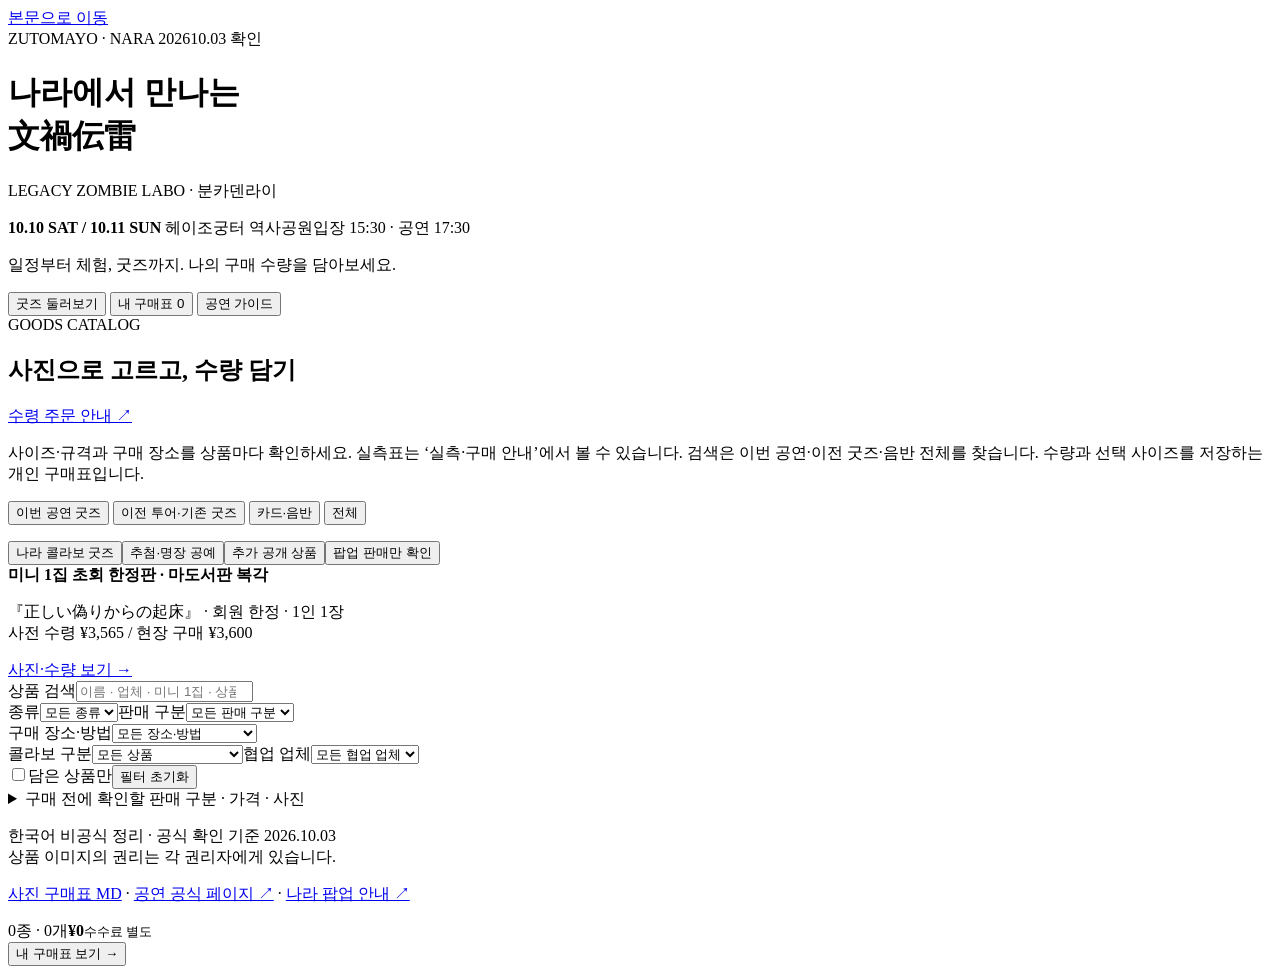
<file: assets/page.html>
<!doctype html>
<html lang="ko">
<head>
<meta charset="utf-8">
<meta name="viewport" content="width=device-width,initial-scale=1,viewport-fit=cover">
<meta name="theme-color" content="#1c2232">
<meta name="description" content="2026 즛토마요 나라콘 일정·체험·굿즈 한국어 가이드와 사진 구매 체크리스트">
<title>즈토마요 나라콘 · 굿즈와 관람 가이드</title>
<style>/* INLINE_CSS */</style>
</head>
<body>
<a class="skip" href="#main">본문으로 이동</a>
<header class="hero">
  <div class="hero-top"><span class="eyebrow">ZUTOMAYO · NARA 2026</span><span class="verified">10.03 확인</span></div>
  <h1>나라에서 만나는<br><span>文禍伝雷</span></h1>
  <p class="subtitle">LEGACY ZOMBIE LABO · 분카덴라이</p>
  <div class="event-strip"><span><b>10.10 SAT / 10.11 SUN</b> 헤이조궁터 역사공원</span><span>입장 15:30 · 공연 17:30</span></div>
  <p class="hero-note">일정부터 체험, 굿즈까지. 나의 구매 수량을 담아보세요.</p>
</header>
<nav class="tabs" aria-label="자료 선택">
  <button type="button" data-tab="catalog" aria-current="page">굿즈 둘러보기</button>
  <button type="button" data-tab="plan">내 구매표 <span id="plan-badge">0</span></button>
  <button type="button" data-tab="guide">공연 가이드</button>
</nav>
<main id="main">
  <section id="catalog" class="panel" aria-labelledby="catalog-title">
    <div class="section-title"><div><span class="eyebrow">GOODS CATALOG</span><h2 id="catalog-title">사진으로 고르고, 수량 담기</h2></div><a class="text-link" href="https://zutomayo.net/bunka_denrai_Item_netorder/" target="_blank" rel="noopener noreferrer">수령 주문 안내 ↗</a></div>
    <p class="muted intro">사이즈·규격과 구매 장소를 상품마다 확인하세요. 실측표는 ‘실측·구매 안내’에서 볼 수 있습니다. 검색은 이번 공연·이전 굿즈·음반 전체를 찾습니다. 수량과 선택 사이즈를 저장하는 개인 구매표입니다.</p>
    <div class="collection-tabs" role="group" aria-label="굿즈 목록 구분">
      <button type="button" data-collection="tour" aria-pressed="true">이번 공연 굿즈 <span></span></button>
      <button type="button" data-collection="legacy" aria-pressed="false">이전 투어·기존 굿즈 <span></span></button>
      <button type="button" data-collection="cards" aria-pressed="false">카드·음반 <span></span></button>
      <button type="button" data-collection="all" aria-pressed="false">전체 <span></span></button>
    </div>
    <p id="collection-note" class="collection-note" role="status"></p>
    <div class="quick-filters" role="group" aria-label="굿즈 빠른 선택"><button type="button" id="nara-collabs">나라 콜라보 굿즈</button><button type="button" data-purchase-filter="lottery">추첨·명장 공예</button><button type="button" data-purchase-filter="additional">추가 공개 상품</button><button type="button" data-purchase-filter="popup-only">팝업 판매만 확인</button></div>
    <aside class="album-feature" aria-label="미니 1집 초회 한정판 안내"><div><strong>미니 1집 초회 한정판 · 마도서판 복각</strong><p>『正しい偽りからの起床』 · 회원 한정 · 1인 1장<br>사전 수령 ¥3,565 / 현장 구매 ¥3,600</p></div><a href="#goods-UPCH-29308" id="show-mini-album">사진·수량 보기 →</a></aside>
    <div class="filters">
      <label class="search-label"><span class="sr-only">상품 검색</span><input type="search" id="search" placeholder="이름 · 업체 · 미니 1집 · 상품번호 검색" autocomplete="off"></label>
      <div class="selects"><label>종류<select id="category"><option value="">모든 종류</option></select></label><label>판매 구분<select id="scope"><option value="">모든 판매 구분</option><option>현장·나라 굿즈</option><option>팝업 한정색</option><option>나라 팝업 단품</option><option>팝업 구상품</option><option>명장 공예</option></select></label></div>
      <label class="purchase-filter">구매 장소·방법<select id="purchase"><option value="">모든 장소·방법</option><option value="venue">공연장 물판</option><option value="pickup">사전 주문 · 현장 수령</option><option value="popup">나라 팝업</option><option value="popup-only">팝업 판매만 확인</option><option value="station">역 매점 STAND</option><option value="drink">음료 부스 造酒司</option><option value="lottery">추첨·명장 공예</option><option value="additional">추가 공개 상품</option></select></label>
      <div class="collab-selects"><label>콜라보 구분<select id="collab"><option value="">모든 상품</option><option value="nara">이번 나라 콜라보</option><option value="legacy">이전·기존 콜라보</option><option value="all">모든 콜라보</option><option value="none">콜라보 표시 없는 상품</option></select></label><label>협업 업체<select id="partner"><option value="">모든 협업 업체</option></select></label></div>
      <div class="filter-footer"><span id="result-count" role="status"></span><label class="check"><input type="checkbox" id="selected-only">담은 상품만</label><button type="button" class="link-button" id="clear-filters">필터 초기화</button></div>
    </div>
    <details class="notice"><summary>구매 전에 확인할 판매 구분 · 가격 · 사진</summary><div>
      <p><strong>이번 공연 굿즈</strong>는 공식 文禍伝雷 목록·나라 협업·한정색·명장 공예를 모은 기본 화면입니다. <strong>이전 투어·기존 굿즈</strong>는 공식 팝업의 구상품 목록이며, <strong>카드·음반</strong>은 별도 목록입니다. 카드·음반에는 신상품과 기존 상품이 함께 포함됩니다. 각 상품의 판매 구분은 출시 시기와 구별해서 표시했습니다.</p>
      <p><strong>현장·나라 굿즈</strong>는 공식 현장 수령·상품 목록 기준입니다. 수령 주문·현장·팝업의 판매 대상과 재고는 각 공지에서 확인하세요. <strong>팝업 한정색</strong>은 공연장 판매에서 제외되고, <strong>나라 팝업 단품</strong>은 엽서 3종의 개별 판매입니다. <strong>명장 공예</strong> 4종은 전시 후 추첨 판매입니다. 찻사발·술잔은 각각 40개, 하리코 인형 2종은 각각 100개 한정입니다. 추첨 접수 일정·방법은 10/3 확인 시점 미공개입니다.</p>
      <p>가격은 세금 포함 엔화입니다. 합계에 수령 서비스 이용료 ¥220·배송비는 포함하지 않습니다. 과자 2종은 상품 상세·안내 본문의 가격(¥1,800 / ¥1,600)을 사용했고, Re:HP 티셔츠는 팝업 공지 가격(¥5,600)을 적용했습니다. 복각 CD UPCH-29308은 사전 수령 ¥3,565 / 현장 직접 판매 ¥3,600이며 합계는 ¥3,565 기준입니다. 헨리넥 한정색은 최신 현장·팝업 목록을 따릅니다.</p>
      <p>‘추가 공개’는 사전 배송 판매 이후 공식적으로 공개된 상품·명장 공예 표시입니다. 도자기 2종은 기존 목록에도 있었으며, 이번에 추첨·구매 안내를 보강했습니다. 추가 협업으로 예고된 분야는 추첨 필터 아래에 모았습니다.</p>
      <p>사진은 공식 사이트에서 불러옵니다. 개별 사진·상세 링크가 확인되지 않은 챔피언십 티셔츠 2색은 공식 팝업 목록을 연결했습니다. 단품 엽서 3종의 사진은 3장 세트의 구성 사진입니다. 한국어 이름은 비공식 번역이며 재고는 실시간으로 갱신되지 않습니다.</p>
    </div></details>
    <div id="goods-grid" class="goods-grid"></div>
    <div id="empty-search" class="empty" hidden><h3>검색 결과가 없어요</h3><p>다른 이름을 입력하거나 필터를 초기화해 보세요.</p></div>
    <section id="lottery-rules" class="lottery-rules" hidden aria-labelledby="lottery-title"><h3 id="lottery-title">명장 공예 추첨 규칙 · 공개 상태</h3><div id="lottery-rule-table"></div><p>10/3 확인 · 응모 링크가 공개되기 전까지 아래 링크는 공식 소개 페이지입니다. 체험 참가권 추첨·팝업 입장 예약과 별도입니다.</p><a href="https://zutomayo.net/bunka-denrai/" target="_blank" rel="noopener noreferrer">공식 명장 공예 공지 확인 ↗</a></section>
    <section id="pending-crafts" class="pending-crafts" hidden aria-labelledby="pending-title"><h3 id="pending-title">다음 공개를 기다리는 명장 협업</h3><p>공식 페이지에서 아래 분야를 예고했습니다. 개별 상품명·사진·가격·판매 수량은 아직 미공개입니다. 구매표에는 가격이 확인된 상품만 담을 수 있습니다.</p><div id="pending-list"></div><a href="https://zutomayo.net/bunka-denrai/" target="_blank" rel="noopener noreferrer">공식 추가 공개 확인 ↗</a></section>
  </section>
  <section id="plan" class="panel" aria-labelledby="plan-title" hidden>
    <div class="section-title"><div><span class="eyebrow">MY SHOPPING LIST</span><h2 id="plan-title">내 구매표</h2></div><button type="button" class="small-button" id="back-catalog">상품 더 담기 ↗</button></div>
    <p class="muted intro">수량이 1개 이상인 상품을 모았습니다. 선택 사이즈도 함께 저장됩니다. 여러 사이즈를 살 때는 ‘여러 사이즈’ 선택 후 수량 배분을 메모에 적으세요. 구매 완료를 체크해도 계획 합계는 유지됩니다.</p>
    <div class="plan-metrics"><div><span>구매 계획</span><strong id="metric-total">¥0</strong></div><div><span>구매 완료</span><strong id="metric-bought">¥0</strong></div><div><span>남은 구매</span><strong id="metric-remaining">¥0</strong></div></div>
    <div class="plan-toolbar"><button type="button" id="export-md">수량 담긴 MD 저장</button><button type="button" id="export-json">백업 저장</button><button type="button" id="import-json">백업 불러오기</button><button type="button" id="reset-plan" class="danger">전체 비우기</button><input id="import-file" type="file" accept=".json,application/json" hidden></div>
    <p class="storage-note" id="storage-note">수량·선택 사이즈·메모는 이 기기의 브라우저에 저장됩니다. 휴대폰·PC 간 자동 동기화는 되지 않습니다. 옮기려면 백업 저장·불러오기를 사용하세요.</p>
    <div id="empty-plan" class="empty"><span class="empty-symbol" aria-hidden="true">＋</span><h3>아직 담은 굿즈가 없어요</h3><p>굿즈 둘러보기에서 수량을 올리면<br>사진과 금액이 여기에 모입니다.</p><button type="button" data-tab="catalog" class="primary">굿즈 둘러보기</button></div>
    <div id="plan-table-wrap" class="plan-table-wrap" hidden><table class="plan-table"><thead><tr><th scope="col">구매 완료</th><th scope="col">굿즈</th><th scope="col">단가</th><th scope="col">수량</th><th scope="col">소계</th><th scope="col">사이즈 / 메모</th><th scope="col"><span class="sr-only">삭제</span></th></tr></thead><tbody id="plan-rows"></tbody></table></div>
  </section>
  <section id="guide" class="panel" aria-label="전체 공연 관람 가이드" hidden>
    <div class="section-title"><div><span class="eyebrow">CONCERT GUIDE</span><h2>공연 · 체험 · 나라 나들이</h2></div><a class="text-link" href="README.md">원본 Markdown ↗</a></div>
    <p class="muted intro">넓은 표는 좌우로 밀어 볼 수 있습니다. 목차를 누르면 해당 안내로 이동합니다.</p>
    <article class="guide-content"><!-- GUIDE --></article>
  </section>
  <footer class="footer"><p>한국어 비공식 정리 · 공식 확인 기준 2026.10.03<br>상품 이미지의 권리는 각 권리자에게 있습니다.</p><p><a href="GOODS_CHECKLIST.md">사진 구매표 MD</a> · <a href="https://zutomayo.net/bunka-denrai/" target="_blank" rel="noopener noreferrer">공연 공식 페이지 ↗</a> · <a href="https://zutomayo.net/mart_nara202610/" target="_blank" rel="noopener noreferrer">나라 팝업 안내 ↗</a></p></footer>
</main>
<aside class="budget-bar" aria-label="구매 계획 합계"><div><span id="budget-count">0종 · 0개</span><strong id="budget-total">¥0</strong><small>수수료 별도</small></div><button type="button" data-tab="plan">내 구매표 보기 <span aria-hidden="true">→</span></button></aside>
<dialog id="gallery" aria-labelledby="gallery-title"><div class="dialog-head"><h2 id="gallery-title">상품 사진</h2><button type="button" id="close-gallery" aria-label="사진 닫기">✕</button></div><div class="gallery-frame"><img id="gallery-image" alt=""></div><div class="gallery-controls"><button type="button" id="prev-image" aria-label="이전 사진">←</button><span id="image-count"></span><button type="button" id="next-image" aria-label="다음 사진">→</button></div><p id="gallery-note" class="muted"></p><a id="gallery-source" class="text-link" target="_blank" rel="noopener noreferrer">공식 상품 확인 ↗</a></dialog>
<dialog id="product-details" aria-labelledby="details-title"><div class="dialog-head"><h2 id="details-title">실측·구매 안내</h2><button type="button" id="close-details" aria-label="상품 안내 닫기">✕</button></div><div id="details-body"></div></dialog>
<dialog id="confirm-dialog" aria-labelledby="confirm-title"><h2 id="confirm-title">구매표 전체를 비울까요?</h2><p>수량·선택 사이즈·메모·구매 완료 표시를 지웁니다.<br>필요한 내역은 먼저 백업해 두세요.</p><div class="confirm-actions"><button type="button" id="cancel-reset">취소</button><button type="button" id="confirm-reset" class="danger">전체 비우기</button></div></dialog>
<div id="toast" role="status" class="toast" hidden></div>
<noscript><p class="no-js">수량 입력 기능에는 JavaScript가 필요합니다. <a href="GOODS_CHECKLIST.md">사진 구매표 MD</a>와 <a href="README.md">공연 가이드</a>를 이용해 주세요.</p></noscript>
<script>/* INLINE_DATA */
/* INLINE_APP */</script>
</body>
</html>
</file>
